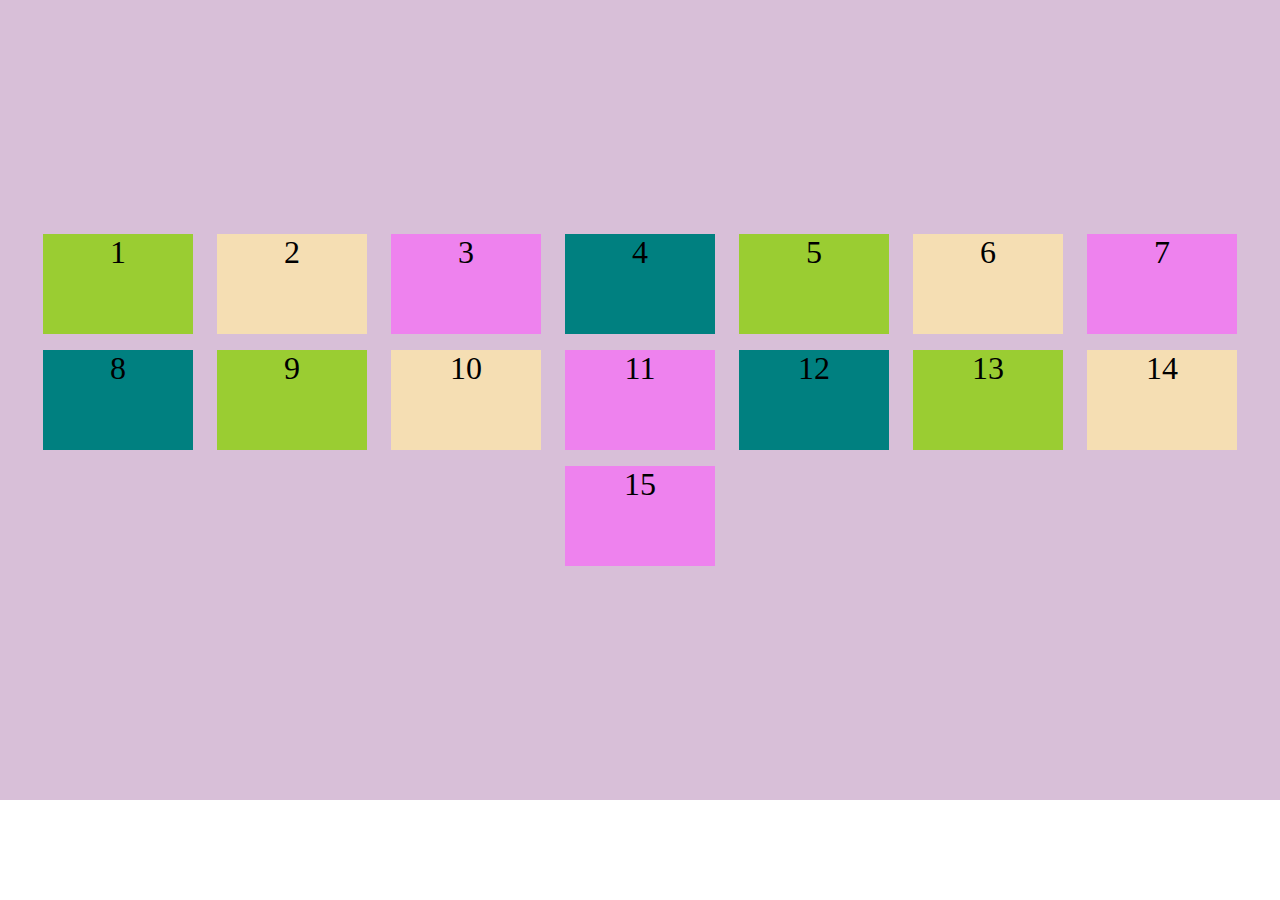
<file: practice10_posicionamiento/index.html>
<!DOCTYPE html>
<html lang="en">
<head>
    <meta charset="UTF-8">
    <meta name="viewport" content="width=device-width, initial-scale=1.0">
    <link rel="icon" href="../assets/logo_icon.png">
    <link rel="stylesheet" href="./css/style.css">
    <title>Flex-Box</title>
</head>
<body>
<div class="container">
    <div class="item1">1</div>
    <div class="item2">2</div>
    <div class="item3">3</div>
    <div class="item4">4</div>
    <div class="item1">5</div>
    <div class="item2">6</div>
    <div class="item3">7</div>
    <div class="item4">8</div>
    <div class="item1">9</div>
    <div class="item2">10</div>
    <div class="item3">11</div>
    <div class="item4">12</div>
    <div class="item1">13</div>
    <div class="item2">14</div>
    <div class="item3">15</div>
    
</div>

</body>
</html>
</file>
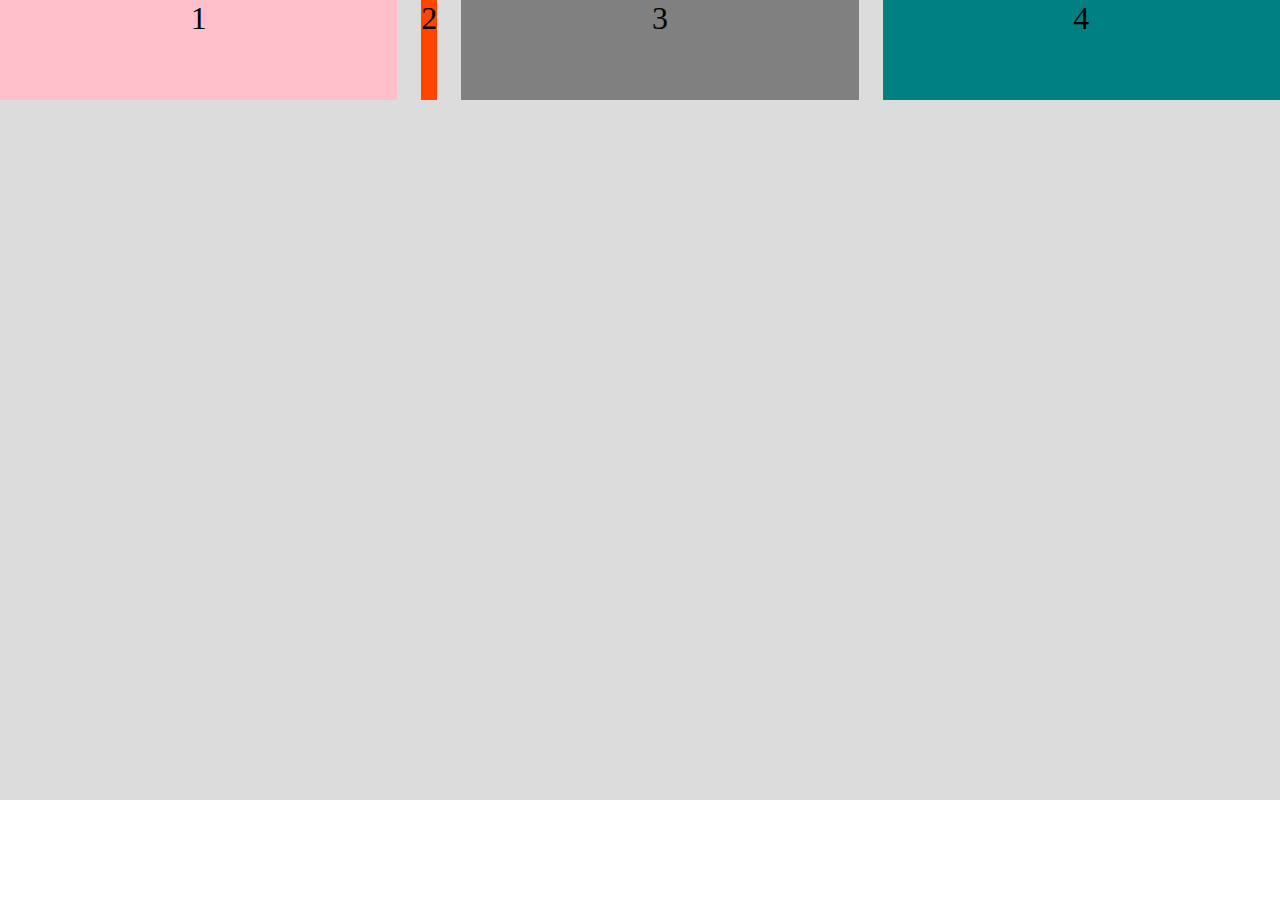
<file: practice11_posicionamiento copy/index.html>
<!DOCTYPE html>
<html lang="en">
<head>
    <meta charset="UTF-8">
    <meta name="viewport" content="width=device-width, initial-scale=1.0">
    <link rel="icon" href="../assets/logo_icon.png">
    <link rel="stylesheet" href="./css/style.css">
    <title>Flex-Box</title>
</head>
<body>
<div class="container">
    <div class="item1">1</div>
    <div class="item2">2</div>
    <div class="item3">3</div>
    <div class="item4">4</div>
    
</div>

</body>
</html>
</file>
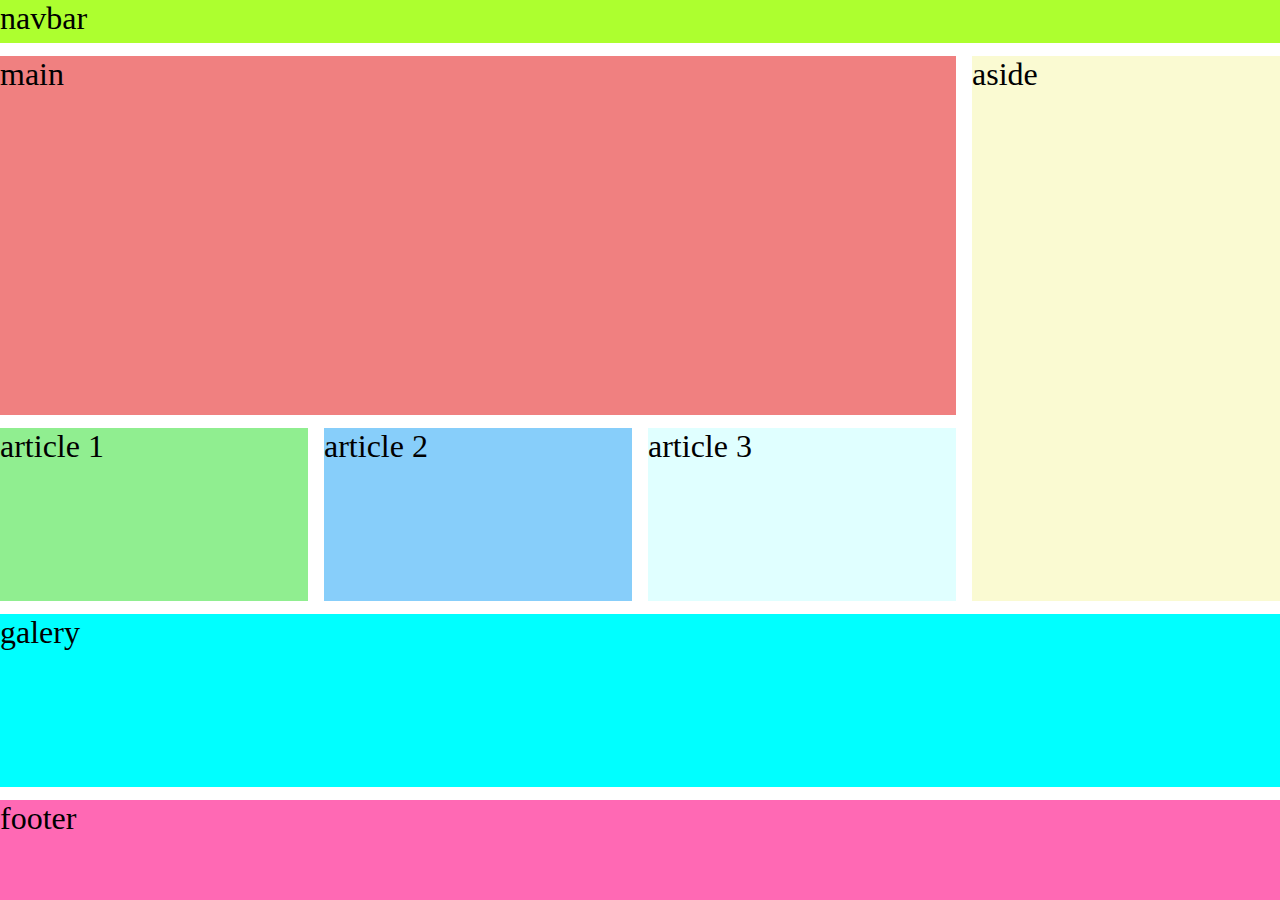
<file: practice12_grid copy/index.html>
<!DOCTYPE html>
<html lang="en">
<head>
    <meta charset="UTF-8">
    <meta name="viewport" content="width=device-width, initial-scale=1.0">
    <link rel="icon" href="../assets/logo_icon.png">
    <link rel="stylesheet" href="./css/style.css">
    <title>GRID</title>
</head>
<body>
    <div class="grid-container">
        <nav class="item1">navbar</nav>
        <main class="item2">main</main>
        <aside class="item3">aside</aside>
        <article class="item4">article 1</article>
        <article class="item5">article 2</article>
        <article class="item6">article 3</article>
        <section class="item7">galery</section>
        <footer class="item8">footer</footer>
    </div>
</body>
</html>
</file>
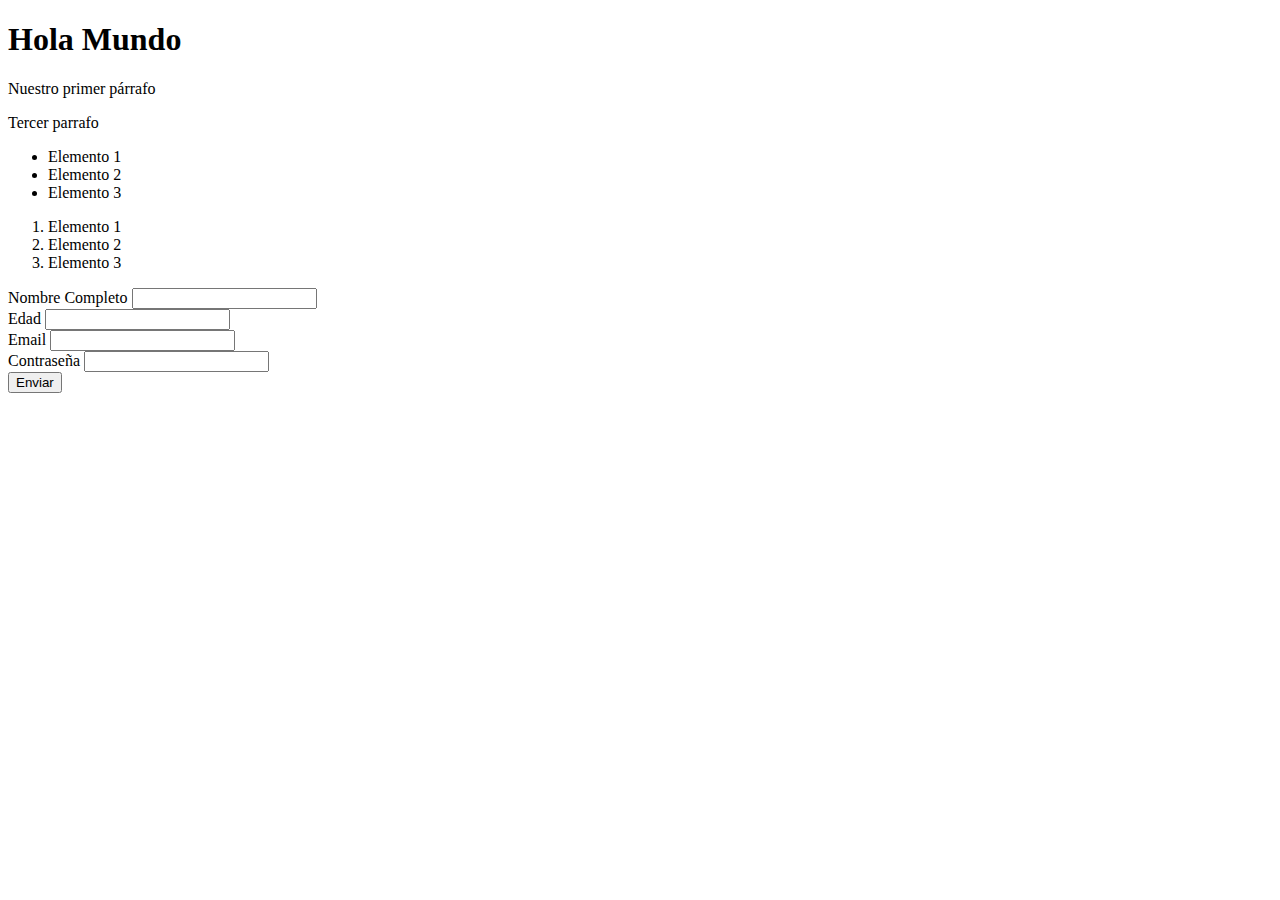
<file: practice2/index.html>
<!DOCTYPE html>
<html lang="en">
<head>
    <meta charset="UTF-8">
    <meta name="viewport" content="width=device-width, initial-scale=1.0">
    <link rel="icon" href="logo_icon.png">
    <title>Primera WEB</title>
</head>
<body>
    <h1>Hola Mundo</h1>
    <p>Nuestro primer párrafo</p>
    <p>Tercer parrafo</p>

    <ul>
        <li>Elemento 1</li>
        <li>Elemento 2</li>
        <li>Elemento 3</li>
    </ul>

    <ol>
        <li>Elemento 1</li>
        <li>Elemento 2</li>
        <li>Elemento 3</li>
    </ol>

    <form action ="">
        <label for="name">Nombre Completo</label>
        <input type="text" id="name" name="name">
        <br>

        <label for="age">Edad</label>
        <input type="number" id="age" name="age">
        <br>


        <label for="email">Email</label>
        <input type="email" id="email" name="email">
        <br>


        <label for="password">Contraseña</label>
        <input type="password" id="password" name="pasword">
        <br>

        <button type="submit">Enviar</button>

    </form>
</body>
</html>
</file>
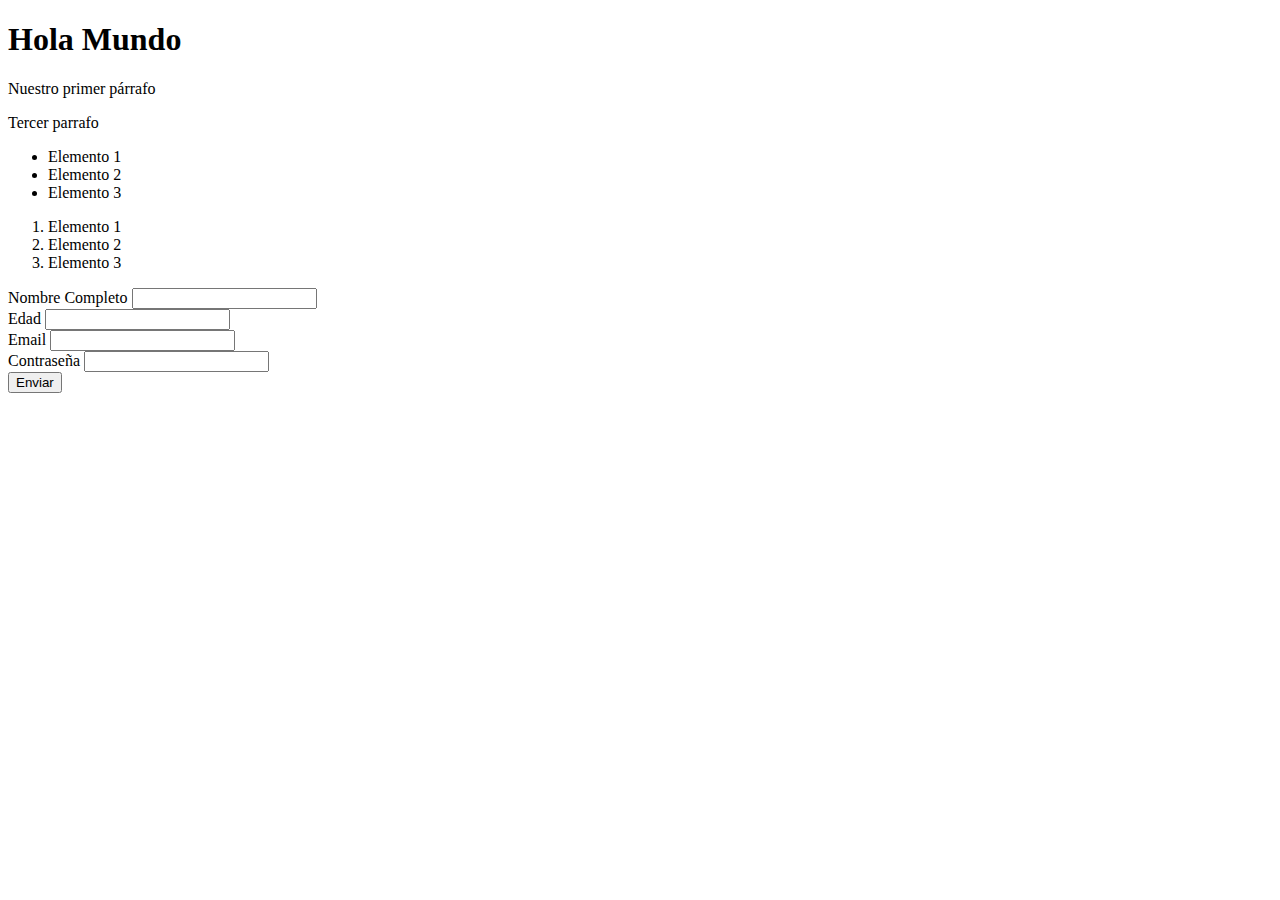
<file: practice2_lists_forms/index.html>
<!DOCTYPE html>
<html lang="en">
<head>
    <meta charset="UTF-8">
    <meta name="viewport" content="width=device-width, initial-scale=1.0">
    <link rel="icon" href="../assets/logo_icon.png">
    <title>Primera WEB</title>
</head>
<body>
    <h1>Hola Mundo</h1>
    <p>Nuestro primer párrafo</p>
    <p>Tercer parrafo</p>

    <ul>
        <li>Elemento 1</li>
        <li>Elemento 2</li>
        <li>Elemento 3</li>
    </ul>

    <ol>
        <li>Elemento 1</li>
        <li>Elemento 2</li>
        <li>Elemento 3</li>
    </ol>

    <form action ="">
        <label for="name">Nombre Completo</label>
        <input type="text" id="name" name="name">
        <br>

        <label for="age">Edad</label>
        <input type="number" id="age" name="age">
        <br>


        <label for="email">Email</label>
        <input type="email" id="email" name="email">
        <br>


        <label for="password">Contraseña</label>
        <input type="password" id="password" name="pasword">
        <br>

        <button type="submit">Enviar</button>

    </form>
</body>
</html>
</file>
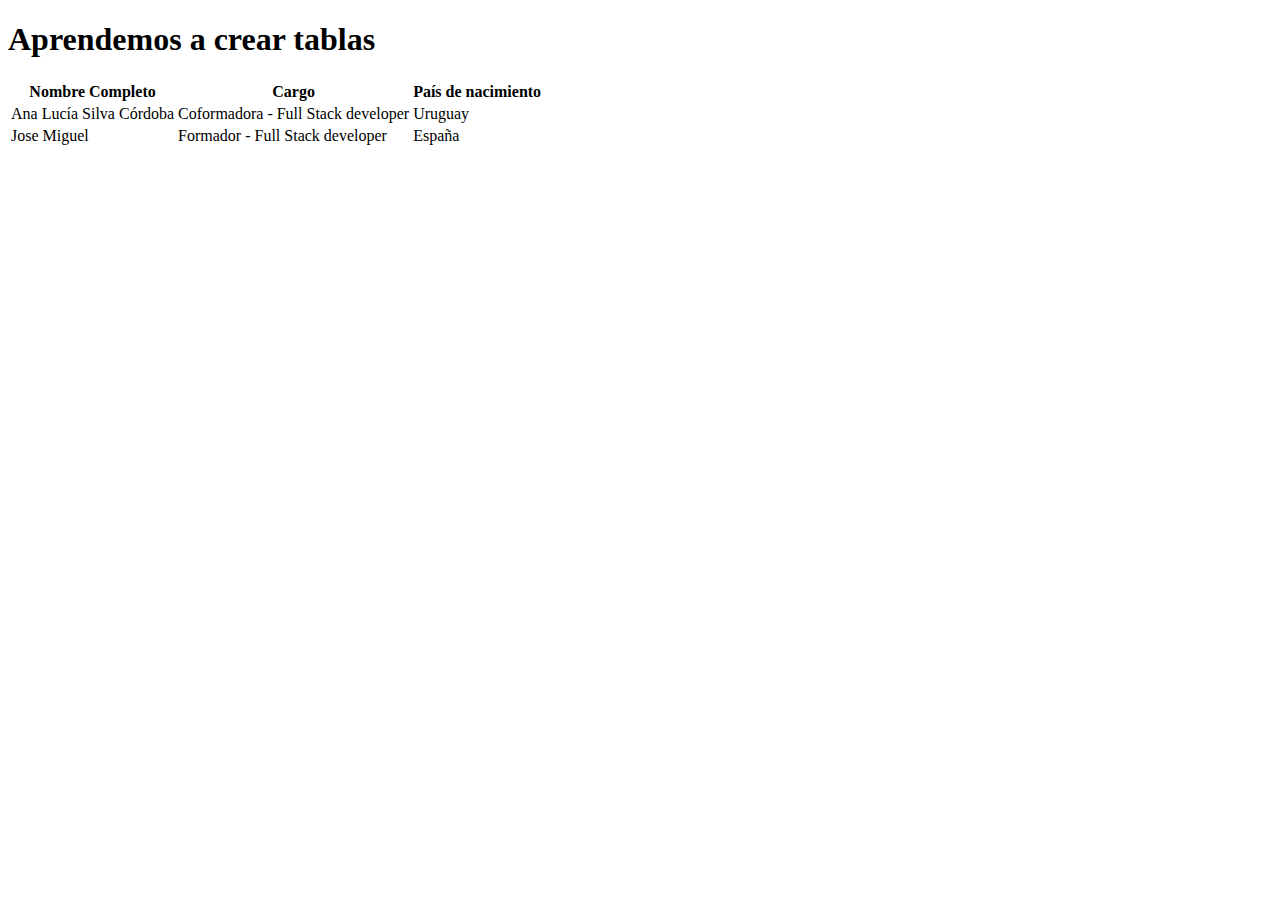
<file: practice4_tablas/index.html>
<!DOCTYPE html>
<html lang="en">
<head>
    <meta charset="UTF-8">
    <meta name="viewport" content="width=device-width, initial-scale=1.0">
    <link rel="icon" href="../assets/logo_icon.png">
    <title>Primera WEB</title>
</head>
<body>
    <h1>Aprendemos a crear tablas</h1>

    <table>
        <tr>
            <th>Nombre Completo</th>
            <th>Cargo</th>
            <th>País de nacimiento</th>
        </tr>
        <tbody>

        <tr>
            <td>Ana Lucía Silva Córdoba</td>
            <td>Coformadora - Full Stack developer</td>
            <td>Uruguay</td>
        </tr>
        <tr>
            <td>Jose Miguel</td>
            <td>Formador - Full Stack developer</td>
            <td>España</td>
        </tr>
        </tbody>

    </table>
</body>
</html>

<!-- LOS COMENTARIOS NO SE DEBEN USAR A MENOS QUE ESTES APRENDIANDO:
<table>: Define el inicio de una tabla, que se utiliza para mostrar datos en formato tabular (filas y columnas).
<tr>: Define una fila dentro de la tabla.
<td>: Define una celda de datos dentro de una fila de la tabla. En este caso, contiene el texto "Nombre Completo".
<tbody>: Agrupa el cuerpo de la tabla, que contiene las filas de datos.
<th>: Define una celda de encabezado dentro de una fila de la tabla. En este caso, contiene el nombre completo.
</tr>: Define el final de una fila de la tabla.
</td>: Cierra una celda de datos que fue abierta con <td>.
</th>: Cierra una celda de encabezado que fue abierta con <th>.
</tbody>: Fin del cuerpo de la tabla.
</table>: Fin de la tabla.
-->
</file>
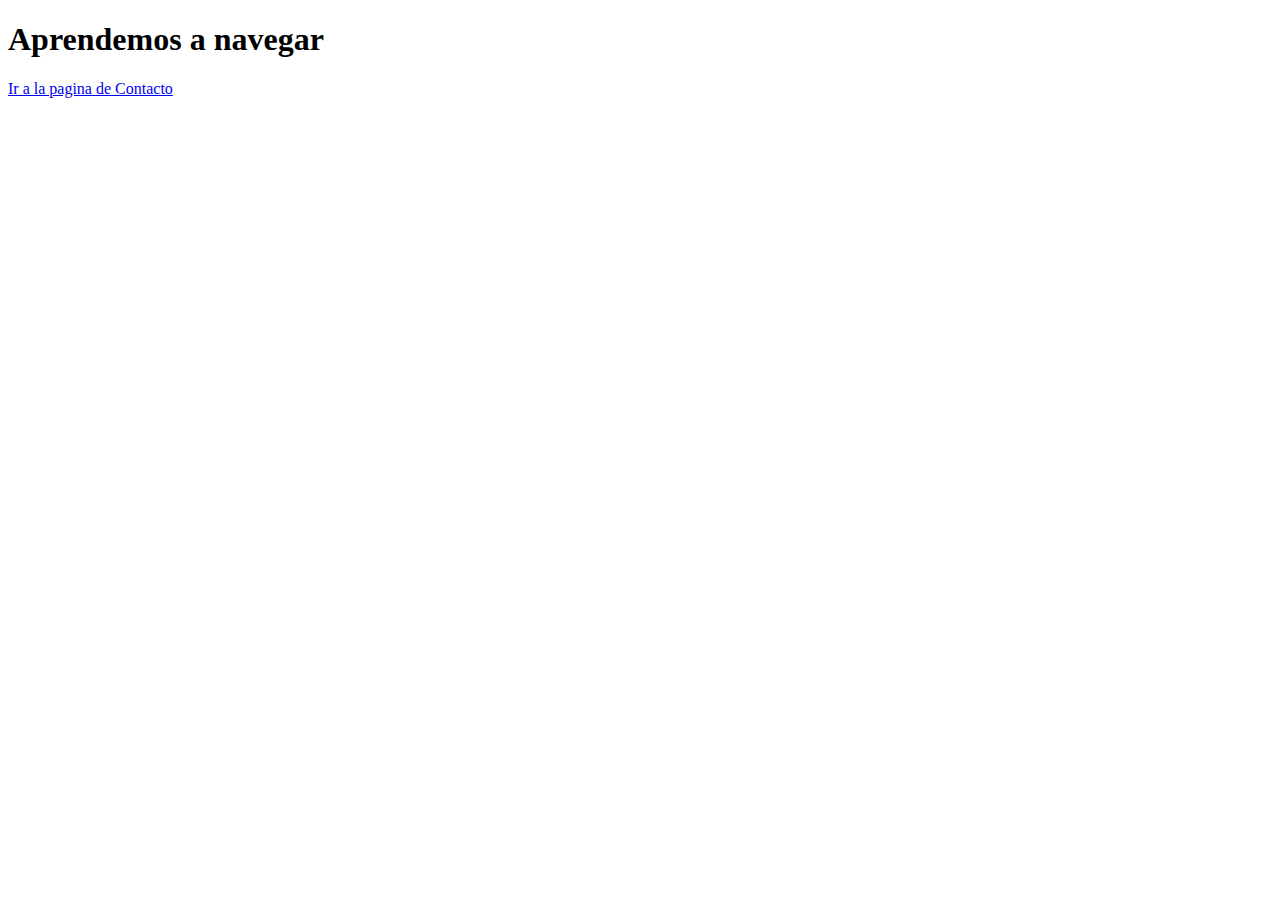
<file: practice5_navegación/index.html>
<!DOCTYPE html>
<html lang="en">
<head>
    <meta charset="UTF-8">
    <meta name="viewport" content="width=device-width, initial-scale=1.0">
    <link rel="icon" href="../assets/logo_icon.png">
    <title>Primera WEB</title>
</head>
<body>
    <h1>Aprendemos a navegar</h1>

    <a href="../practice5_navegación/pages/contact.html">Ir a la pagina de Contacto</a>
</body>
</html>
</file>
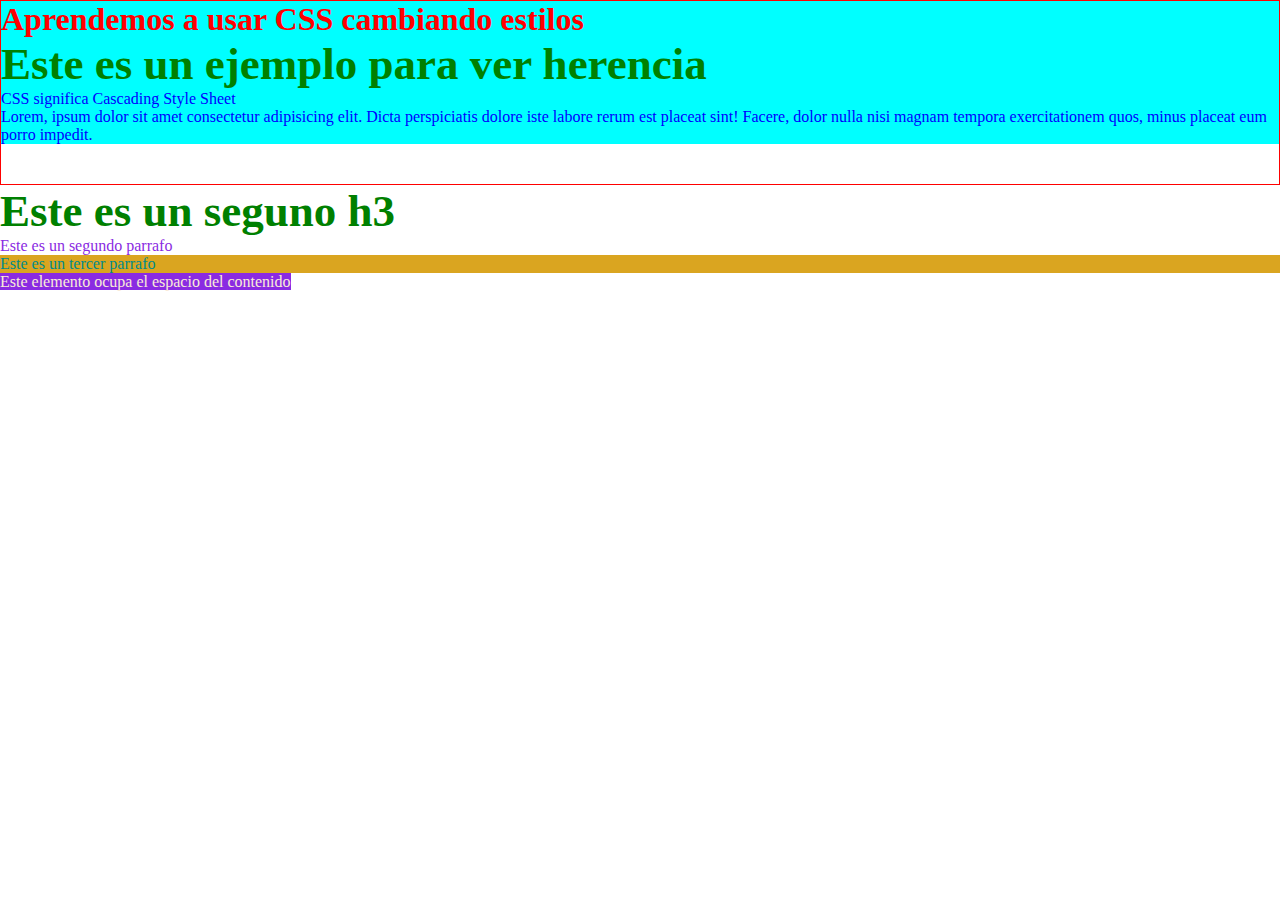
<file: practice6_css_html/index.html>
<!DOCTYPE html>
<html lang="en">
<head>
    <meta charset="UTF-8">
    <meta name="viewport" content="width=device-width, initial-scale=1.0">
    <link rel="icon" href="../assets/logo_icon.png">
    <link rel="stylesheet" href="./css/style.css">
    <title>HTML+CSS</title>
</head>
<body>
    <section class="padre">
        <article>
            <header>
                <h1>Aprendemos a usar CSS cambiando estilos</h1>
                <h3>Este es un ejemplo para ver herencia</h3>
                <p>CSS significa Cascading Style Sheet</p>
            </header>
            <p>Lorem, ipsum dolor sit amet consectetur adipisicing elit. Dicta perspiciatis 
                dolore iste labore rerum est placeat sint! Facere, dolor nulla nisi magnam
                tempora exercitationem quos, minus placeat eum porro impedit.</p>
        </article>
    </section>

    <h3>Este es un seguno h3</h3> 

    <p class="segunda_clase">Este es un segundo parrafo</p>

    <p class="fondo">Este es un tercer parrafo</p>

    <span>Este elemento ocupa el espacio del contenido</span>

</body>
</html>
</file>
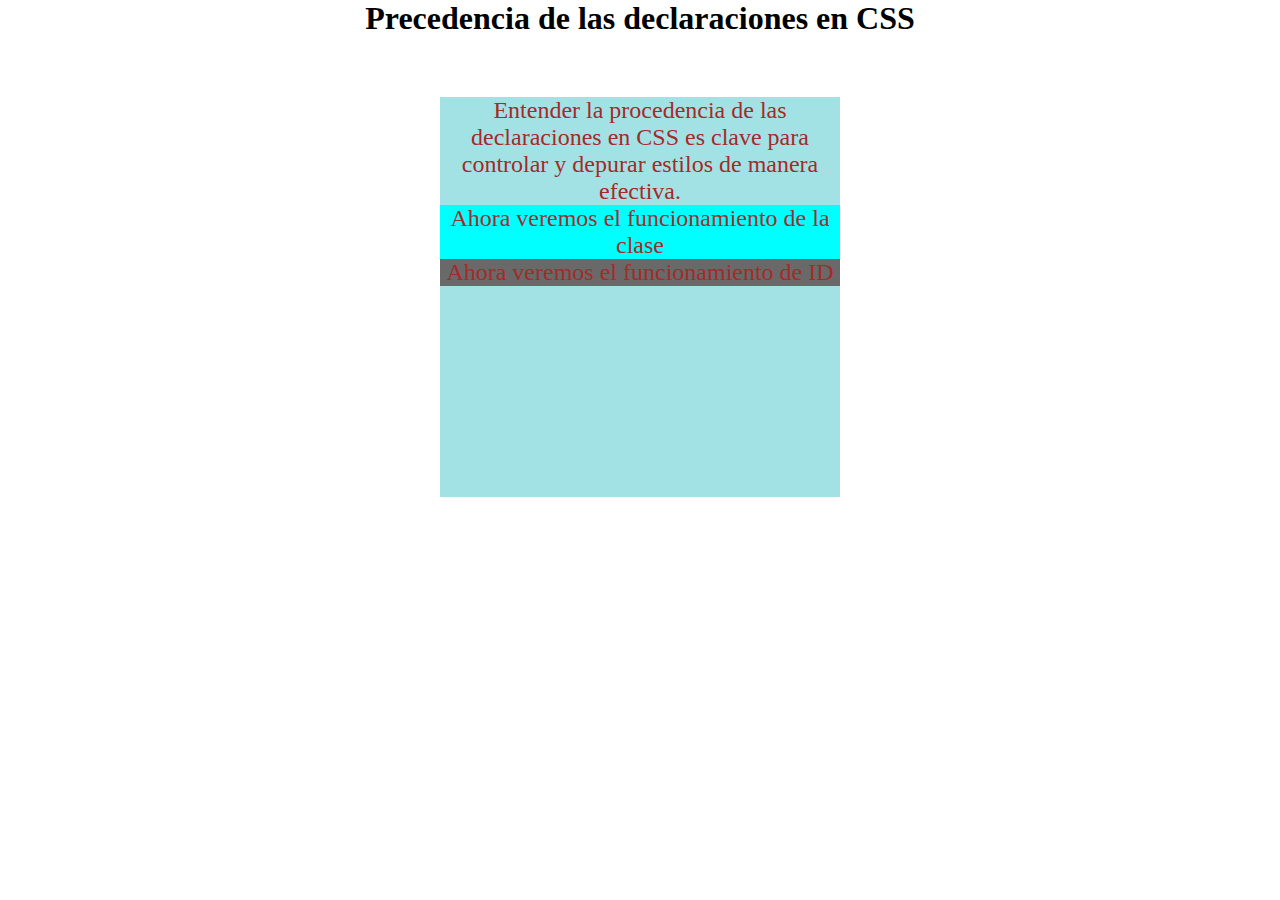
<file: practice7_herencia/index.html>
<!DOCTYPE html>
<html lang="en">
<head>
    <meta charset="UTF-8">
    <meta name="viewport" content="width=device-width, initial-scale=1.0">
    <link rel="stylesheet" href="./css/style.css">
    <title>HTML+CSS</title>
</head>
<body>
    <h1>Precedencia de las declaraciones en CSS</h1>

    <div>
        <p>Entender la procedencia de las declaraciones en CSS es clave para controlar y depurar estilos de manera efectiva.</p>

        <p class="parrafo" >Ahora veremos el funcionamiento de la clase</p>

        <p id="parrafo" >Ahora veremos el funcionamiento de ID</p>
    </div>
</body>
</html>
</file>
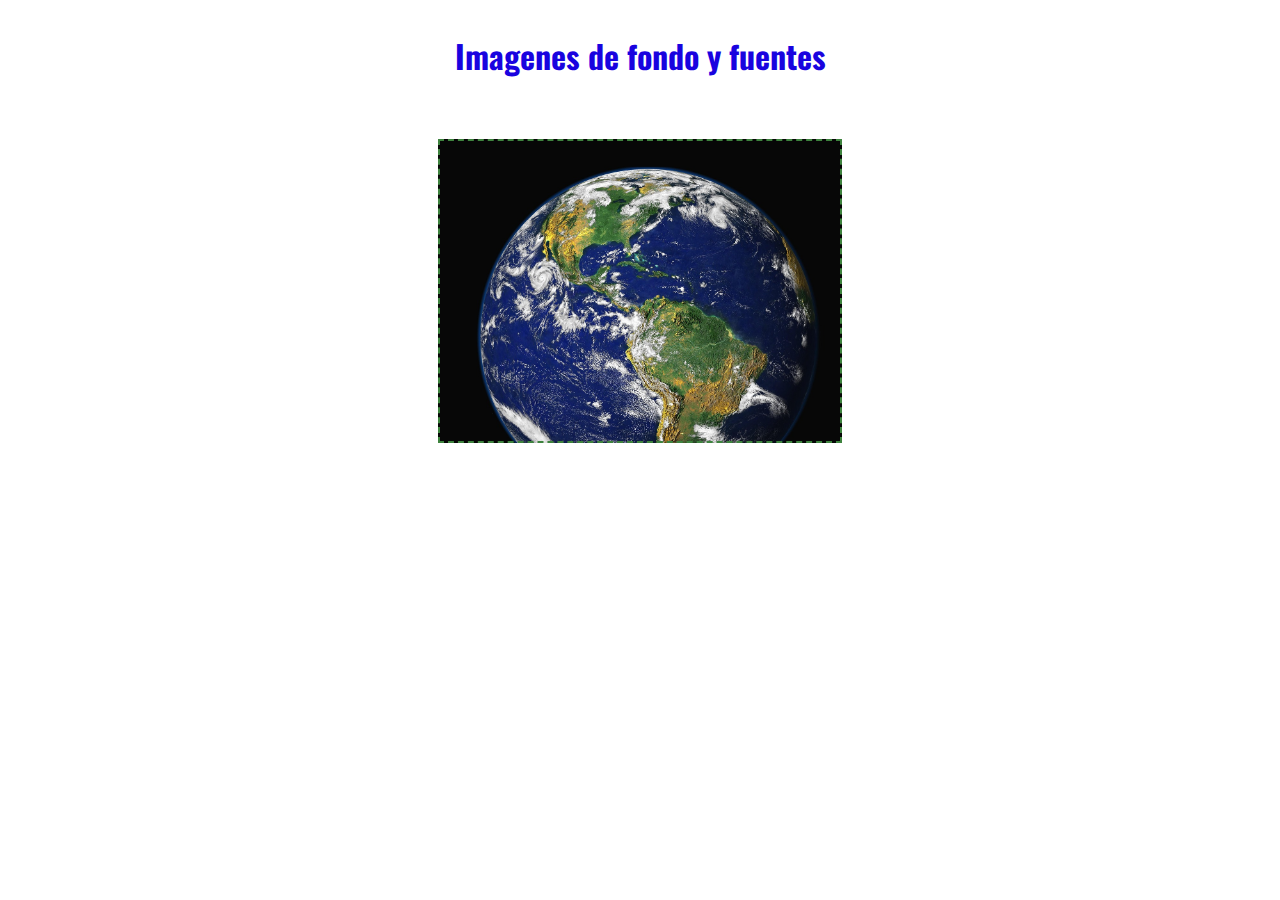
<file: practice8_img_fonts/index.html>
<!DOCTYPE html>
<html lang="en">
<head>
    <meta charset="UTF-8">
    <meta name="viewport" content="width=device-width, initial-scale=1.0">
    <link rel="icon" href="../assets/logo_icon.png">
    <link rel="stylesheet" href="./css/style.css">
    <title>HTML+CSS 4</title>
</head>

<body>
    <h1>Imagenes de fondo y fuentes</h1>
    <div></div>
</body>
</html>
</file>
<file: practice10_posicionamiento/css/style.css>
*{
    margin: 0;
    padding: 0;
}

.container {
    display: flex;
    height: 800px;
    background-color: thistle;
    justify-content:center;
    /*align-items: center;*/
    align-content: center;
    flex-wrap: wrap;
    column-gap: 1.5rem;
    row-gap: 1rem;
    /* flex-direction: column; */
}

div div {
    width: 150px;
    height: 100px;
    text-align: center;
    font-size: xx-large;

}

.item1 {
    background-color: yellowgreen;
}

.item2 {
    background-color: wheat;
}

.item3 {
    background-color: violet;
}

.item4 {
    background-color: teal;
}
</file>
<file: practice11_posicionamiento copy/css/style.css>
*{
    margin: 0;
    padding: 0;
}

.container {
    display: flex;
    height: 800px;
    background-color: gainsboro;
    column-gap: 1.5rem;
   
}

div div {
    /* width: 150px; */
    height: 100px;
    text-align: center;
    font-size: xx-large;

}

.item1 {
    flex-grow: 1;
    background-color: pink;
}

.item2 {
    background-color: orangered;
}

.item3 {
    flex-grow: 1;
    background-color: grey;
}

.item4 {
    flex-grow: 1;
    background-color: teal;
}

/* jugamos con flex grow, flex shrink y flex basis */
</file>
<file: practice12_grid copy/css/style.css>
body {
    margin: 0;
    padding: 0;
}

* {
    box-sizing: border-box;
}

.grid-container {
    font-size: 2rem;
    height: 100vh;
    display: grid;
    grid-template-columns: repeat(4, 1fr); 
    grid-template-rows: 0.5fr 2fr 2fr 2fr 2fr 100px;
    grid-template-areas: 
        "nav nav nav nav" 
        "main main main aside" 
        "main main main aside" 
        "article1 article2 article3 aside" 
        "gallery gallery gallery gallery"
        "footer footer footer footer";
    column-gap: .5em;
    row-gap: .4em;
    margin: 0;
    padding: 0;
}

.item1 {
    grid-area: nav;
    background-color: greenyellow;
}

.item2 {
    grid-area: main;
    background-color: lightcoral;
}

.item3 {
    grid-area: aside;
    background-color: lightgoldenrodyellow;
}

.item4 {
    grid-area: article1;
    background-color: lightgreen;
}

.item5 {
    grid-area: article2;
    background-color: lightskyblue;
}

.item6 {
    grid-area: article3;
    background-color: lightcyan;
}

.item7 {
    grid-area: gallery;
    background-color: cyan;
}

.item8 {
    grid-area: footer;
    background-color: hotpink;
}

@media screen and (max-width: 576px) {
    
    .grid-container {    
        grid-template-columns: 1;
        grid-template-rows: 50px 200px 0.5fr 0.5fr 0.5fr 100px 50px 100px;
        grid-template-areas:
        "nav nav nav nav" 
        "main main main main" 
        "article1 article1 article1 article1" 
        "article3 article3 article3 article3" 
        "article2 article2 article2 article2"
        "gallery gallery gallery gallery"
        "aside aside aside aside"
        "footer footer footer footer";
    }
}

@media screen and (min-width: 577px) and (max-width: 720px) {
    
    .grid-container {    
        grid-template-columns: 2;
        grid-template-rows: auto;
        grid-template-areas:
        "nav nav nav nav" 
        "main main aside aside" 
        "main main aside aside"
        "article3 article3 article3 article3" 
        "article2 article2 article1 article1" 
        "gallery gallery gallery gallery"
        "footer footer footer footer";
    }
}
</file>
<file: practice6_css_html/css/style.css>
*{
    margin: 0;
    padding: 0;
}

h3 {
    color: green;
    font-family: Cambria, Cochin, Georgia, Times, 'Times New Roman', serif;
    font-size: 45px;
}

p {
    color: blue;
}

.segunda_clase{
    color: blueviolet;
}

.fondo {
    background-color: goldenrod;
    color: darkcyan;
}

span {
    background-color: blueviolet;
    color: antiquewhite;
}

.padre {
    color: red;
}

section{
    border: 1px solid red;
    padding-bottom: 40px;
}

article{
    background-color: aqua;
}
</file>
<file: practice7_herencia/css/style.css>
* {
    margin: 0;
    padding: 0;
}

h1 {
    text-align: 2rem;
    text-align: center;
}

div {
    margin: 60px auto;
    width: 400px;
    height: 400px;
    background-color: rgb(163, 226, 228);
}

p {
    text-align: center;
    font-size: x-large;
    color: chartreuse;
}

p {
    text-align: center;
    font-size: x-large;
    color: brown;
}

.parrafo {
    background-color: aqua;
}

#parrafo {
    background-color: dimgrey;
}
</file>
<file: practice8_img_fonts/css/style.css>
@import url('https://fonts.googleapis.com/css2?family=Open+Sans:ital,wght@0,300..800;1,300..800&family=Oswald:wght@200..700&display=swap');

* {
    margin: 0;
    padding: 0;
}

h1 {
    font-family: "Oswald", sans-serif;
    margin-top: 2rem;
    text-align: center;
    color: rgb(25, 3, 223);
}

div {
    border: 2px dashed rgb(62, 131, 62);
    margin: 60px auto;
    width: 400px;
    height: 300px;
    background-image: url("../../assets/earth.png");
    background-size: cover;
}
</file>
